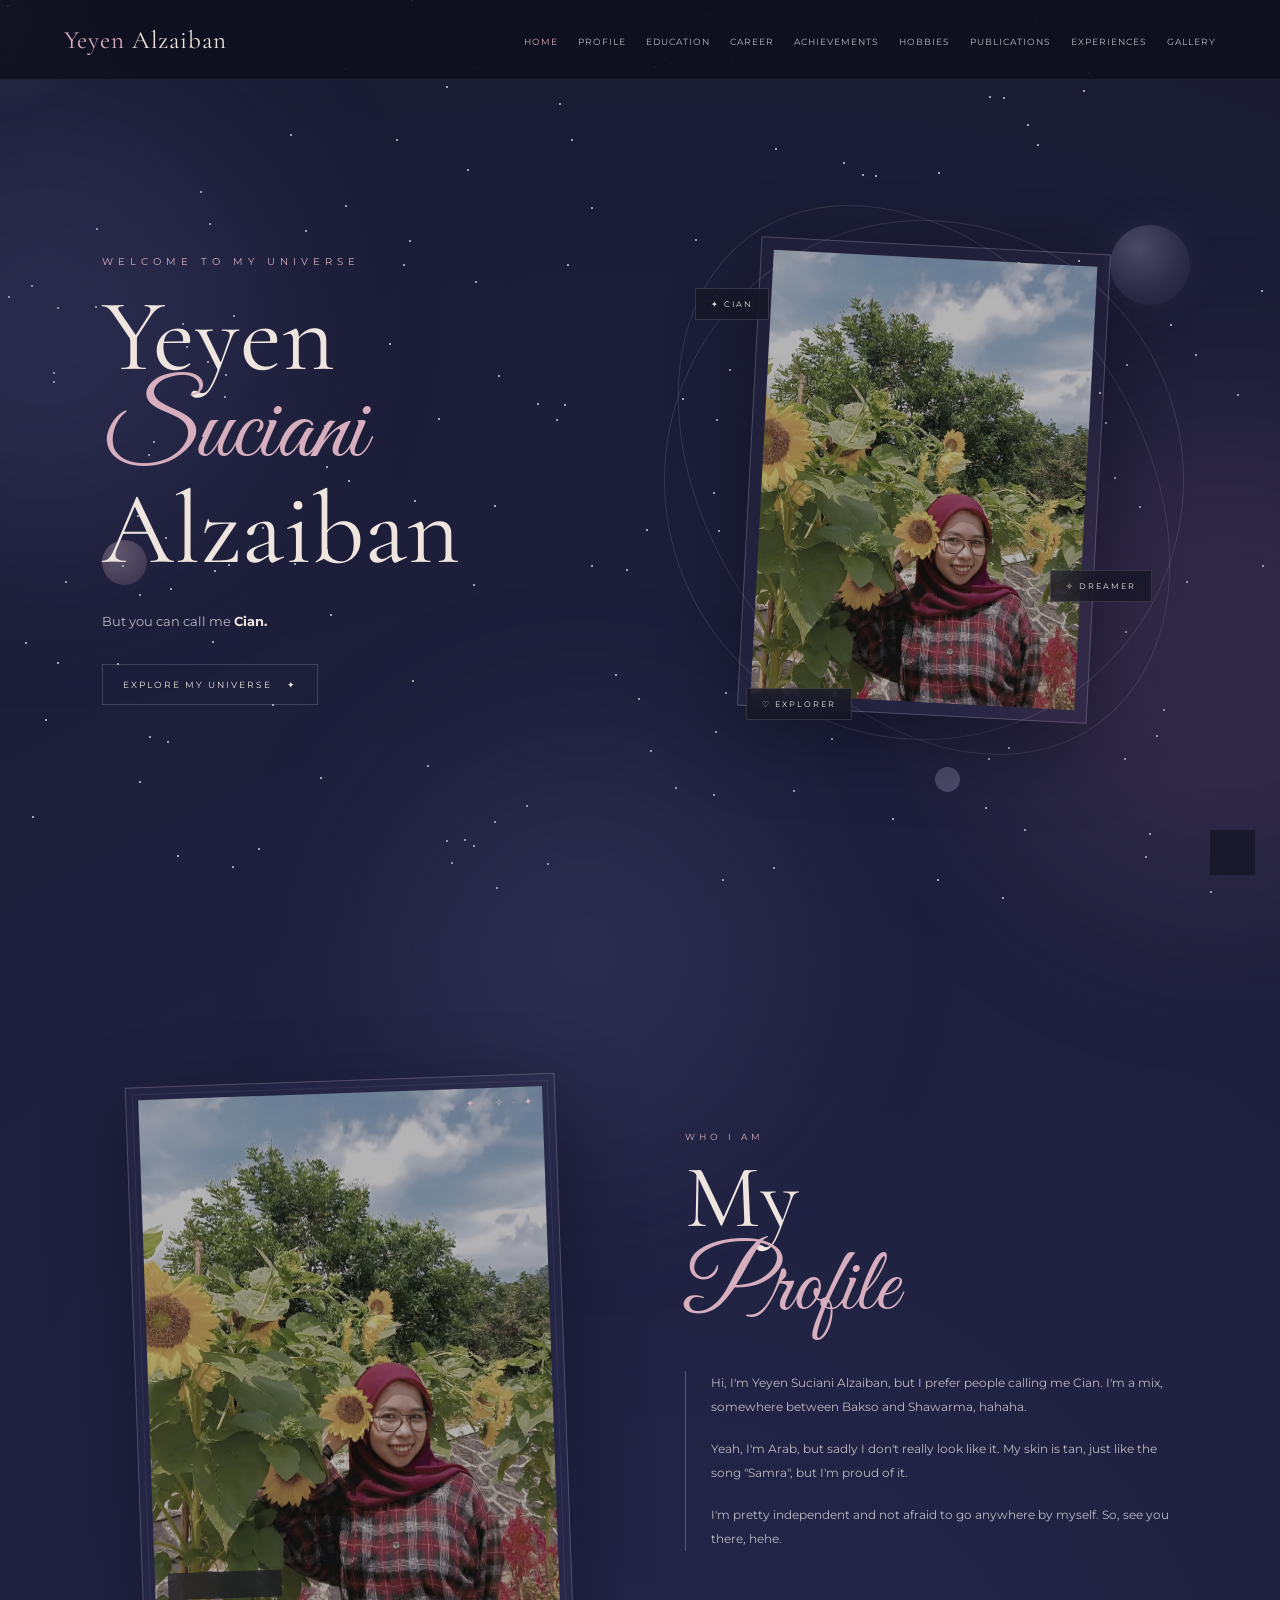
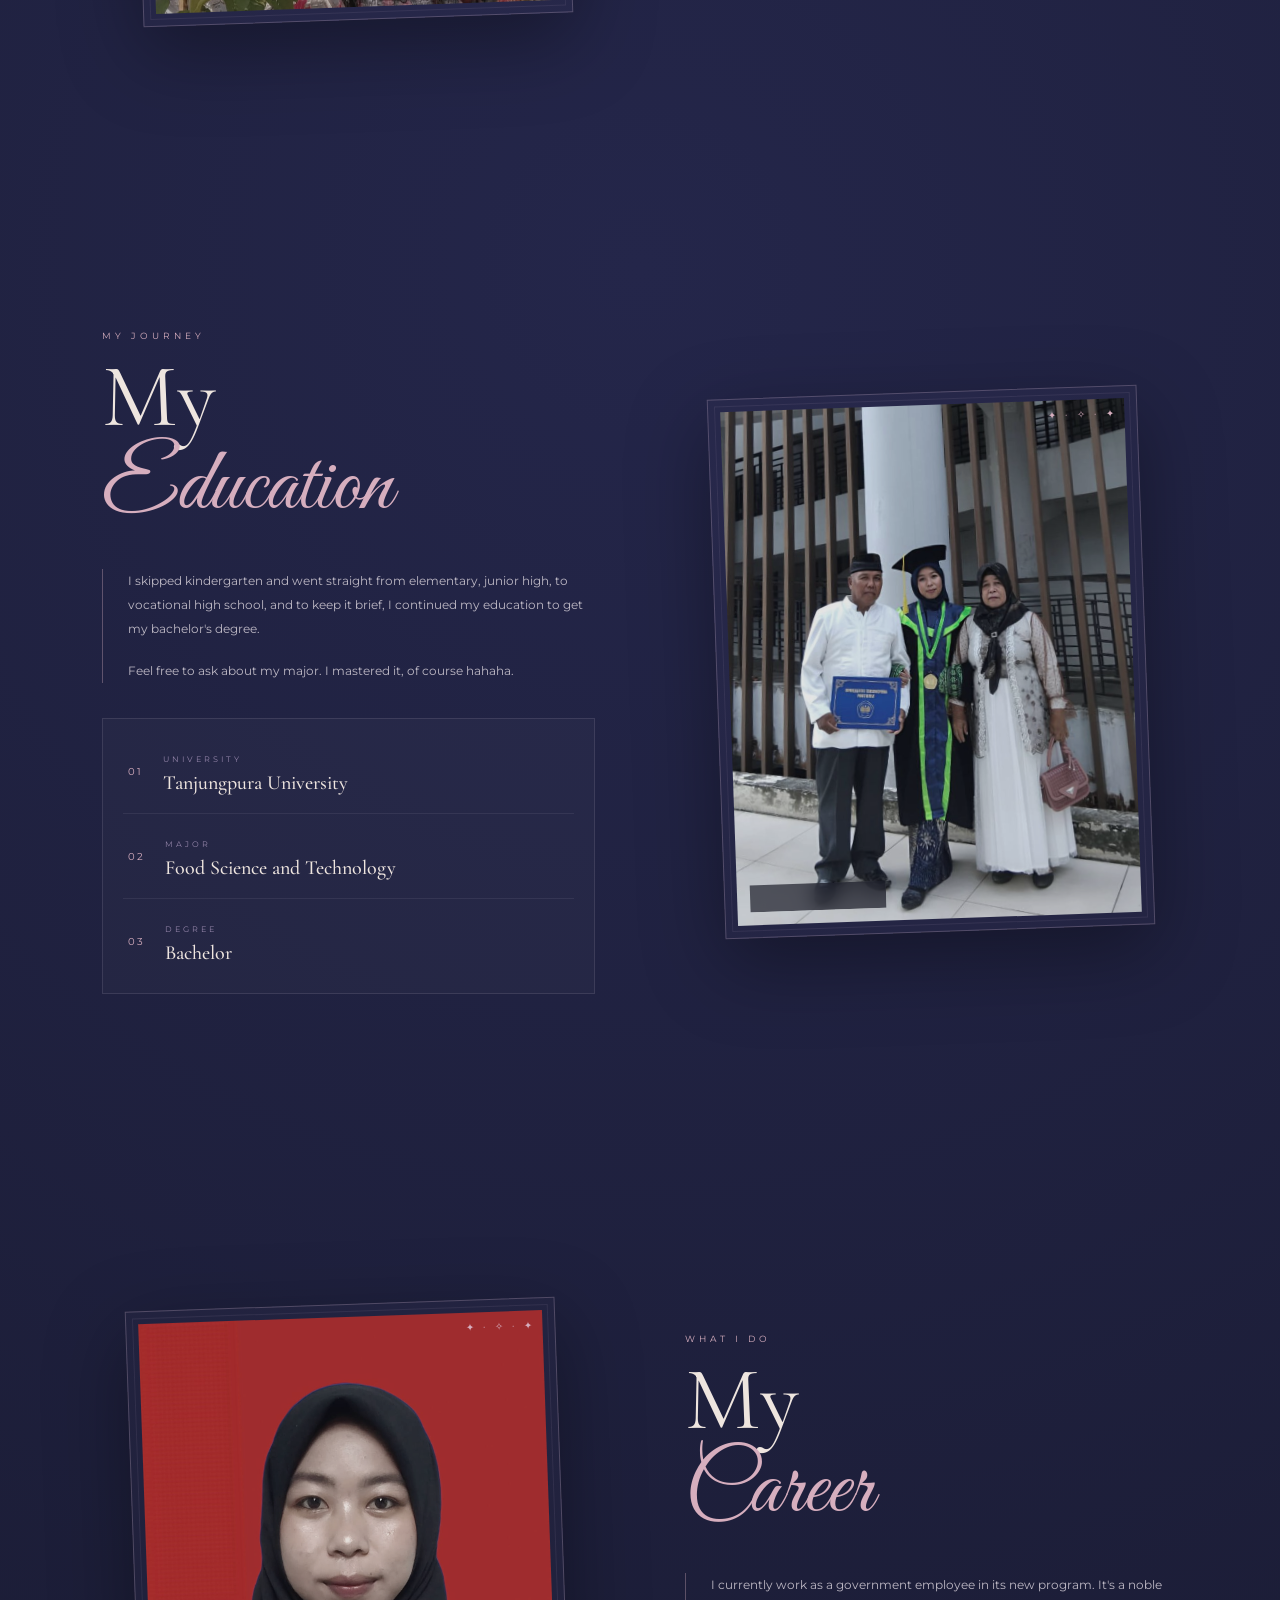
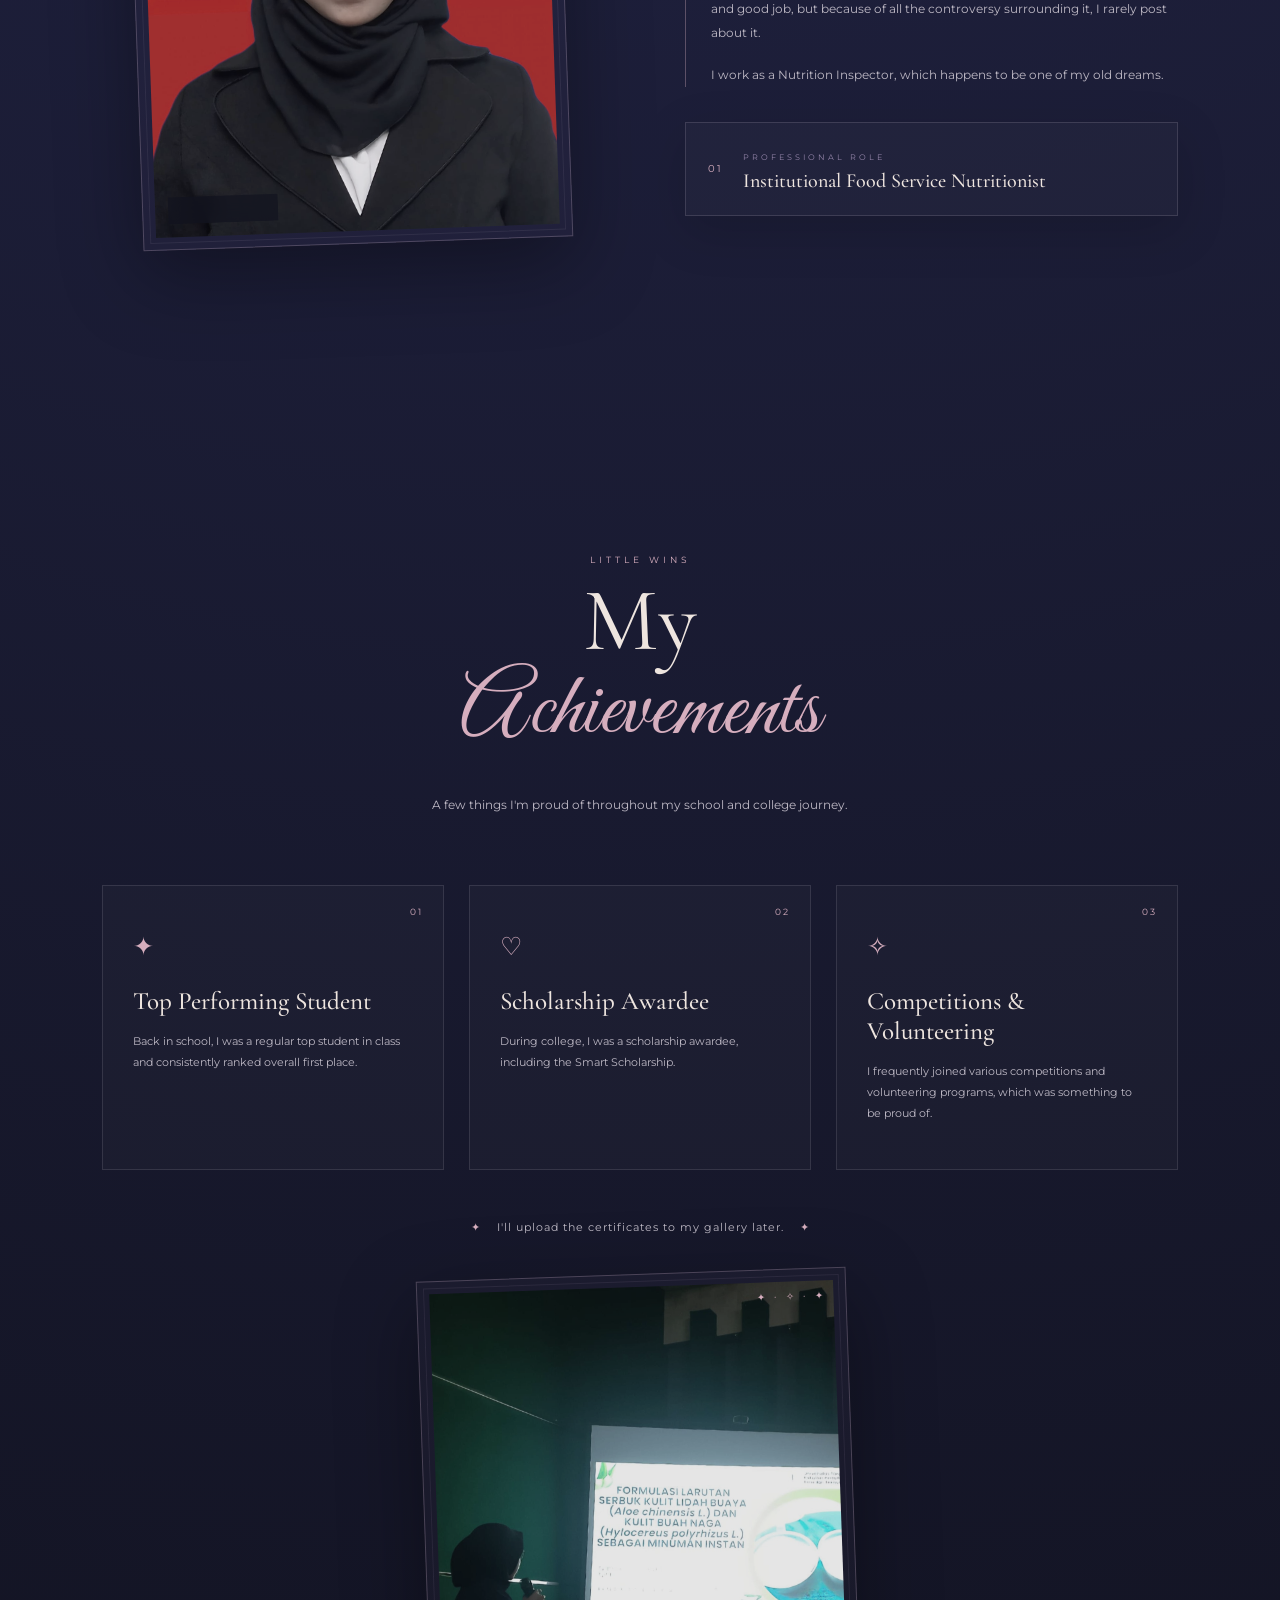
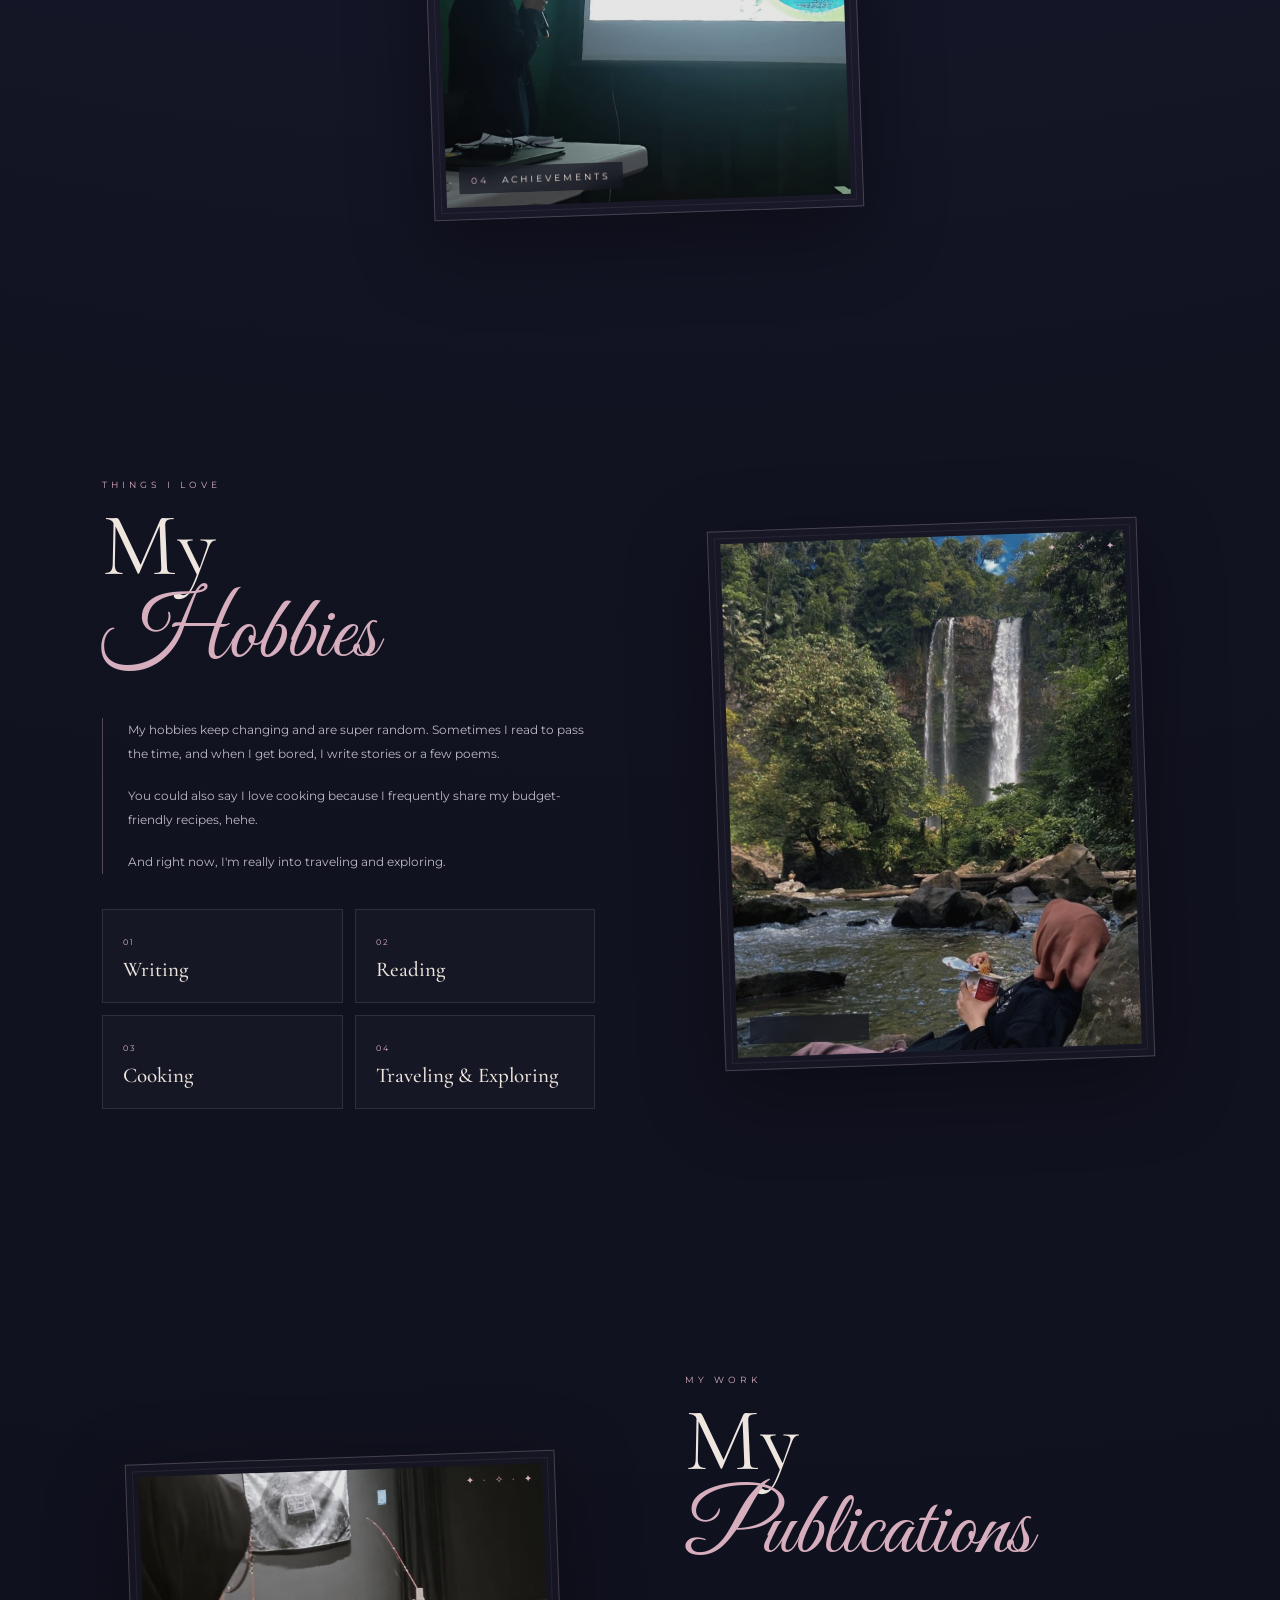
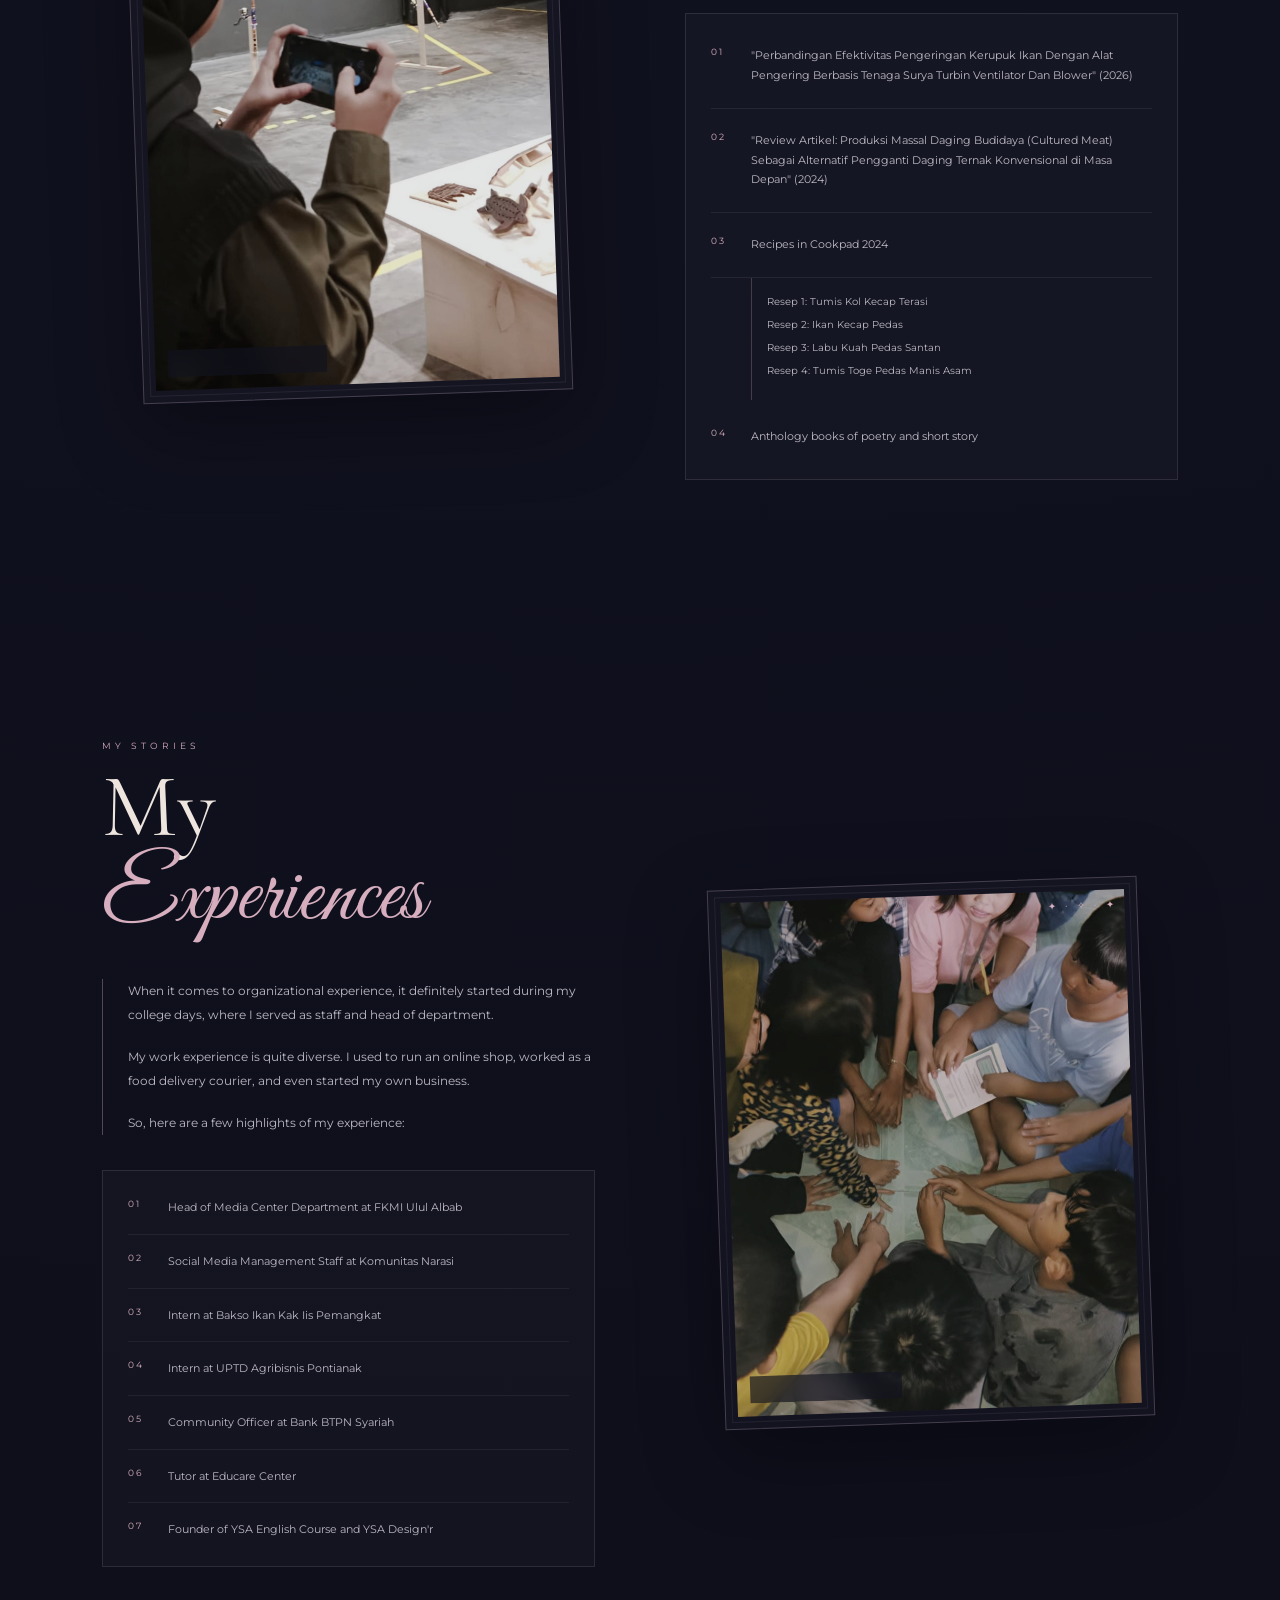
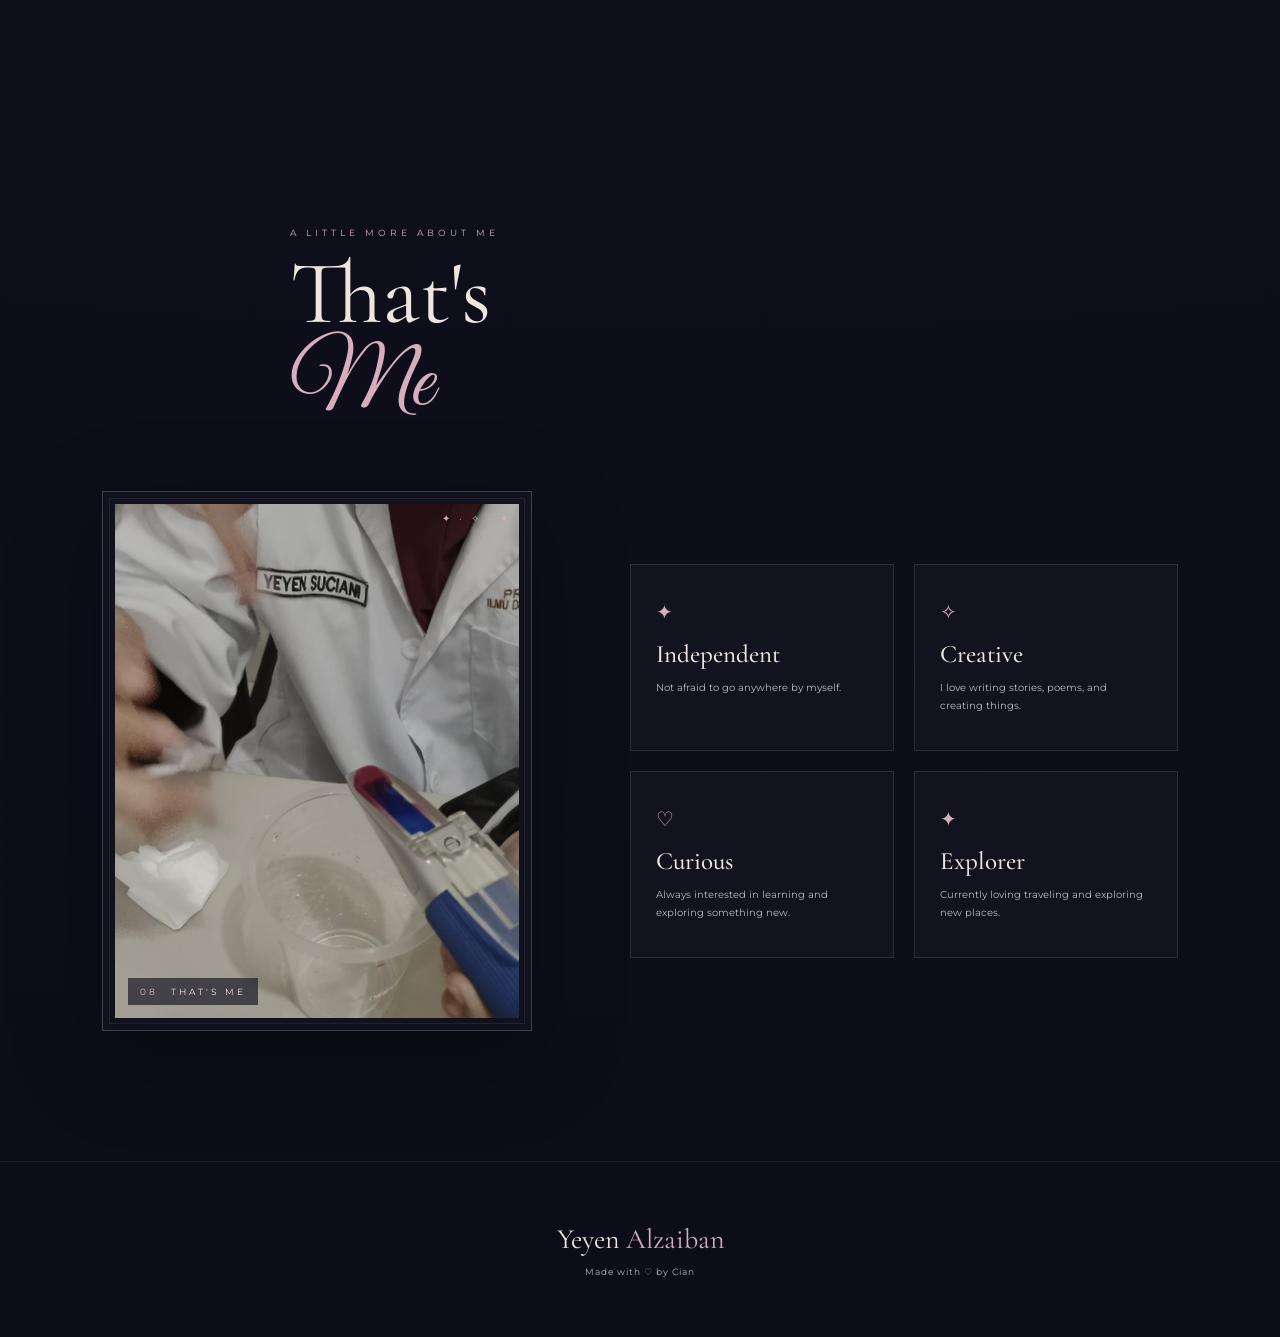
<file: index.html>
<!DOCTYPE html>
<html lang="en">

<head>
    <meta charset="UTF-8">
    <meta name="viewport" content="width=device-width, initial-scale=1.0">

    <title>Yeyen Suciani Alzaiban | My Galaxy</title>

    <link rel="stylesheet" href="style.css">

    <link rel="preconnect" href="https://fonts.googleapis.com">
    <link rel="preconnect" href="https://fonts.gstatic.com" crossorigin>

    <link href="https://fonts.googleapis.com/css2?family=Cormorant+Garamond:wght@400;500;600;700&family=Great+Vibes&family=Montserrat:wght@300;400;500;600&display=swap"
        rel="stylesheet">
</head>

<body>

    <!-- BACKGROUND -->
    <div id="stars"></div>
    <div id="shootingStars"></div>

    <div class="nebula nebula-one"></div>
    <div class="nebula nebula-two"></div>
    <div class="nebula nebula-three"></div>

    <div class="planet planet-one"></div>
    <div class="planet planet-two"></div>
    <div class="planet planet-three"></div>

    <div class="cursor-glow"></div>


    <!-- LOADER -->
    <div class="loader">
        <div class="loader-orbit">
            <div class="loader-star">✦</div>
        </div>
        <p>Entering Cian's universe...</p>
    </div>


    <!-- NAVBAR -->
    <nav class="navbar">

        <a href="#home" class="logo">
            <span>Yeyen</span> Alzaiban
        </a>

        <button class="menu-btn">☰</button>

        <ul>
            <li><a href="#home">Home</a></li>
            <li><a href="#profile">Profile</a></li>
            <li><a href="#education">Education</a></li>
            <li><a href="#career">Career</a></li>
            <li><a href="#achievements">Achievements</a></li>
            <li><a href="#hobbies">Hobbies</a></li>
            <li><a href="#publications">Publications</a></li>
            <li><a href="#experiences">Experiences</a></li>
            <li><a href="gallery.html">Gallery</a></li>
        </ul>

    </nav>


    <!-- =====================================================
         HOME
    ====================================================== -->

    <section class="hero" id="home">

        <div class="hero-content reveal-left">

            <p class="hero-small">
                WELCOME TO MY UNIVERSE
            </p>

            <h1>
                Yeyen
                <span>Suciani</span>
                Alzaiban
            </h1>

            <p class="hero-text">
                But you can call me
                <strong>Cian.</strong>
            </p>

            <a href="#profile" class="hero-button">
                Explore My Universe
                <span>✦</span>
            </a>

        </div>


        <div class="hero-visual reveal-right">

            <div class="hero-orbit orbit-one"></div>
            <div class="hero-orbit orbit-two"></div>

            <div class="hero-photo">

                <img src="foto-profil.jpg" alt="Yeyen Suciani Alzaiban">

            </div>

            <div class="floating-card card-one">
                ✦ CIAN
            </div>

            <div class="floating-card card-two">
                ✧ DREAMER
            </div>

            <div class="floating-card card-three">
                ♡ EXPLORER
            </div>

        </div>

    </section>



    <!-- =====================================================
         PROFILE
    ====================================================== -->

    <section class="section section-image-left" id="profile">

        <div class="section-image reveal-left">

            <div class="galaxy-frame">

                <img src="foto-profil.jpg" alt="Profile">

                <div class="frame-stars">
                    ✦ · ✧ · ✦
                </div>

                <div class="frame-caption">
                    <span>01</span>
                    PROFILE
                </div>

            </div>

        </div>


        <div class="section-content reveal-right">

            <p class="section-label">
                WHO I AM
            </p>

            <h2>
                My
                <span>Profile</span>
            </h2>


            <div class="text-frame">

                <p>
                    Hi, I'm Yeyen Suciani Alzaiban, but I prefer
                    people calling me Cian. I'm a mix, somewhere
                    between Bakso and Shawarma, hahaha.
                </p>

                <p>
                    Yeah, I'm Arab, but sadly I don't really look
                    like it. My skin is tan, just like the song
                    "Samra", but I'm proud of it.
                </p>

                <p>
                    I'm pretty independent and not afraid to go
                    anywhere by myself. So, see you there, hehe.
                </p>

            </div>

        </div>

    </section>



    <!-- =====================================================
         EDUCATION
    ====================================================== -->

    <section class="section section-image-right" id="education">

        <div class="section-content reveal-left">

            <p class="section-label">
                MY JOURNEY
            </p>

            <h2>
                My
                <span>Education</span>
            </h2>


            <div class="text-frame">

                <p>
                    I skipped kindergarten and went straight from
                    elementary, junior high, to vocational high school,
                    and to keep it brief, I continued my education to
                    get my bachelor's degree.
                </p>

                <p>
                    Feel free to ask about my major. I mastered it,
                    of course hahaha.
                </p>

            </div>


            <div class="info-frame">

                <div class="info-row">
                    <span>01</span>
                    <div>
                        <small>UNIVERSITY</small>
                        <h3>Tanjungpura University</h3>
                    </div>
                </div>

                <div class="info-row">
                    <span>02</span>
                    <div>
                        <small>MAJOR</small>
                        <h3>Food Science and Technology</h3>
                    </div>
                </div>

                <div class="info-row">
                    <span>03</span>
                    <div>
                        <small>DEGREE</small>
                        <h3>Bachelor</h3>
                    </div>
                </div>

            </div>

        </div>


        <div class="section-image reveal-right">

            <div class="galaxy-frame">

                <img src="foto-pendidikan.jpg" alt="Education">

                <div class="frame-stars">
                    ✦ · ✧ · ✦
                </div>

                <div class="frame-caption">
                    <span>02</span>
                    EDUCATION
                </div>

            </div>

        </div>

    </section>



    <!-- =====================================================
         CAREER
    ====================================================== -->

    <section class="section section-image-left" id="career">

        <div class="section-image reveal-left">

            <div class="galaxy-frame">

                <img src="foto-karir.jpg" alt="Career">

                <div class="frame-stars">
                    ✦ · ✧ · ✦
                </div>

                <div class="frame-caption">
                    <span>03</span>
                    CAREER
                </div>

            </div>

        </div>


        <div class="section-content reveal-right">

            <p class="section-label">
                WHAT I DO
            </p>

            <h2>
                My
                <span>Career</span>
            </h2>


            <div class="text-frame">

                <p>
                    I currently work as a government employee in
                    its new program. It's a noble and good job, but
                    because of all the controversy surrounding it,
                    I rarely post about it.
                </p>

                <p>
                    I work as a Nutrition Inspector, which happens
                    to be one of my old dreams.
                </p>

            </div>


            <div class="career-frame">

                <span class="frame-number">
                    01
                </span>

                <div>

                    <small>
                        PROFESSIONAL ROLE
                    </small>

                    <h3>
                        Institutional Food Service Nutritionist
                    </h3>

                </div>

            </div>

        </div>

    </section>



    <!-- =====================================================
         ACHIEVEMENTS
    ====================================================== -->

    <section class="section achievement-section" id="achievements">

        <div class="section-heading reveal">

            <p class="section-label">
                LITTLE WINS
            </p>

            <h2>
                My
                <span>Achievements</span>
            </h2>

            <p>
                A few things I'm proud of throughout my
                school and college journey.
            </p>

        </div>


        <div class="achievement-grid">


            <div class="achievement-card reveal">

                <span class="achievement-number">
                    01
                </span>

                <div class="achievement-icon">
                    ✦
                </div>

                <h3>
                    Top Performing Student
                </h3>

                <p>
                    Back in school, I was a regular top student
                    in class and consistently ranked overall
                    first place.
                </p>

            </div>


            <div class="achievement-card reveal">

                <span class="achievement-number">
                    02
                </span>

                <div class="achievement-icon">
                    ♡
                </div>

                <h3>
                    Scholarship Awardee
                </h3>

                <p>
                    During college, I was a scholarship awardee,
                    including the Smart Scholarship.
                </p>

            </div>


            <div class="achievement-card reveal">

                <span class="achievement-number">
                    03
                </span>

                <div class="achievement-icon">
                    ✧
                </div>

                <h3>
                    Competitions & Volunteering
                </h3>

                <p>
                    I frequently joined various competitions
                    and volunteering programs, which was
                    something to be proud of.
                </p>

            </div>

        </div>


        <div class="certificate-message reveal">

            <span>✦</span>

            I'll upload the certificates to my gallery later.

            <span>✦</span>

        </div>


        <div class="achievement-photo reveal">

            <div class="galaxy-frame">

                <img src="foto-pencapaian.jpg" alt="Achievements">

                <div class="frame-stars">
                    ✦ · ✧ · ✦
                </div>

                <div class="frame-caption">
                    <span>04</span>
                    ACHIEVEMENTS
                </div>

            </div>

        </div>

    </section>



    <!-- =====================================================
         HOBBIES
    ====================================================== -->

    <section class="section section-image-right" id="hobbies">

        <div class="section-content reveal-left">

            <p class="section-label">
                THINGS I LOVE
            </p>

            <h2>
                My
                <span>Hobbies</span>
            </h2>


            <div class="text-frame">

                <p>
                    My hobbies keep changing and are super random.
                    Sometimes I read to pass the time, and when I
                    get bored, I write stories or a few poems.
                </p>

                <p>
                    You could also say I love cooking because I
                    frequently share my budget-friendly recipes,
                    hehe.
                </p>

                <p>
                    And right now, I'm really into traveling
                    and exploring.
                </p>

            </div>


            <div class="hobby-frame">

                <div>
                    <span>01</span>
                    <h3>Writing</h3>
                </div>

                <div>
                    <span>02</span>
                    <h3>Reading</h3>
                </div>

                <div>
                    <span>03</span>
                    <h3>Cooking</h3>
                </div>

                <div>
                    <span>04</span>
                    <h3>Traveling & Exploring</h3>
                </div>

            </div>

        </div>


        <div class="section-image reveal-right">

            <div class="galaxy-frame">

                <img src="foto-hobi.jpg" alt="Hobbies">

                <div class="frame-stars">
                    ✦ · ✧ · ✦
                </div>

                <div class="frame-caption">
                    <span>05</span>
                    HOBBIES
                </div>

            </div>

        </div>

    </section>



    <!-- =====================================================
         PUBLICATIONS
    ====================================================== -->

    <section class="section section-image-left" id="publications">

        <div class="section-image reveal-left">

            <div class="galaxy-frame">

                <img src="foto-publication.jpg" alt="Publications">

                <div class="frame-stars">
                    ✦ · ✧ · ✦
                </div>

                <div class="frame-caption">
                    <span>06</span>
                    PUBLICATIONS
                </div>

            </div>

        </div>


        <div class="section-content reveal-right">

            <p class="section-label">
                MY WORK
            </p>

            <h2>
                My
                <span>Publications</span>
            </h2>


            <div class="publication-frame">


                <div class="publication-item">

                    <span>01</span>

                    <p>
                        "Perbandingan Efektivitas Pengeringan
                        Kerupuk Ikan Dengan Alat Pengering
                        Berbasis Tenaga Surya Turbin Ventilator
                        Dan Blower" (2026)
                    </p>

                </div>


                <div class="publication-item">

                    <span>02</span>

                    <p>
                        "Review Artikel: Produksi Massal Daging
                        Budidaya (Cultured Meat) Sebagai Alternatif
                        Pengganti Daging Ternak Konvensional
                        di Masa Depan" (2024)
                    </p>

                </div>


                <div class="publication-item">

                    <span>03</span>

                    <p>
                        Recipes in Cookpad 2024
                    </p>

                </div>


                <div class="recipe-box">

                    <p>
                        Resep 1: Tumis Kol Kecap Terasi
                    </p>

                    <p>
                        Resep 2: Ikan Kecap Pedas
                    </p>

                    <p>
                        Resep 3: Labu Kuah Pedas Santan
                    </p>

                    <p>
                        Resep 4: Tumis Toge Pedas Manis Asam
                    </p>

                </div>


                <div class="publication-item">

                    <span>04</span>

                    <p>
                        Anthology books of poetry and short story
                    </p>

                </div>

            </div>

        </div>

    </section>



    <!-- =====================================================
         EXPERIENCES
    ====================================================== -->

    <section class="section section-image-right" id="experiences">

        <div class="section-content reveal-left">

            <p class="section-label">
                MY STORIES
            </p>

            <h2>
                My
                <span>Experiences</span>
            </h2>


            <div class="text-frame">

                <p>
                    When it comes to organizational experience,
                    it definitely started during my college days,
                    where I served as staff and head of department.
                </p>

                <p>
                    My work experience is quite diverse. I used
                    to run an online shop, worked as a food delivery
                    courier, and even started my own business.
                </p>

                <p>
                    So, here are a few highlights of my experience:
                </p>

            </div>


            <div class="experience-frame">

                <div class="experience-item">
                    <span>01</span>
                    <p>
                        Head of Media Center Department at
                        FKMI Ulul Albab
                    </p>
                </div>

                <div class="experience-item">
                    <span>02</span>
                    <p>
                        Social Media Management Staff at
                        Komunitas Narasi
                    </p>
                </div>

                <div class="experience-item">
                    <span>03</span>
                    <p>
                        Intern at Bakso Ikan Kak Iis Pemangkat
                    </p>
                </div>

                <div class="experience-item">
                    <span>04</span>
                    <p>
                        Intern at UPTD Agribisnis Pontianak
                    </p>
                </div>

                <div class="experience-item">
                    <span>05</span>
                    <p>
                        Community Officer at Bank BTPN Syariah
                    </p>
                </div>

                <div class="experience-item">
                    <span>06</span>
                    <p>
                        Tutor at Educare Center
                    </p>
                </div>

                <div class="experience-item">
                    <span>07</span>
                    <p>
                        Founder of YSA English Course
                        and YSA Design'r
                    </p>
                </div>

            </div>

        </div>


        <div class="section-image reveal-right">

            <div class="galaxy-frame">

                <img src="foto-pengalaman.jpg" alt="Experiences">

                <div class="frame-stars">
                    ✦ · ✧ · ✦
                </div>

                <div class="frame-caption">
                    <span>07</span>
                    EXPERIENCES
                </div>

            </div>

        </div>

    </section>



    <!-- =====================================================
         THAT'S ME
    ====================================================== -->

    <section class="universe-section" id="skills">

        <div class="section-heading reveal">

            <p class="section-label">
                A LITTLE MORE ABOUT ME
            </p>

            <h2>
                That's
                <span>Me</span>
            </h2>

        </div>


        <div class="universe-content">

            <div class="galaxy-frame reveal-left">

                <img src="foto-skill.jpg" alt="That's Me">

                <div class="frame-stars">
                    ✦ · ✧ · ✦
                </div>

                <div class="frame-caption">
                    <span>08</span>
                    THAT'S ME
                </div>

            </div>


            <div class="skill-grid reveal-right">

                <div class="skill-card">

                    <span>✦</span>

                    <h3>
                        Independent
                    </h3>

                    <p>
                        Not afraid to go anywhere
                        by myself.
                    </p>

                </div>


                <div class="skill-card">

                    <span>✧</span>

                    <h3>
                        Creative
                    </h3>

                    <p>
                        I love writing stories,
                        poems, and creating things.
                    </p>

                </div>


                <div class="skill-card">

                    <span>♡</span>

                    <h3>
                        Curious
                    </h3>

                    <p>
                        Always interested in learning
                        and exploring something new.
                    </p>

                </div>


                <div class="skill-card">

                    <span>✦</span>

                    <h3>
                        Explorer
                    </h3>

                    <p>
                        Currently loving traveling
                        and exploring new places.
                    </p>

                </div>

            </div>

        </div>

    </section>



    <!-- FOOTER -->

    <footer>

        <div class="footer-logo">
            Yeyen <span>Alzaiban</span>
        </div>

        <p>
            Made with ♡ by Cian
        </p>

    </footer>


    <!-- MUSIC -->

    <audio id="music" src="musik.mp3" loop></audio>

    <button id="musicBtn" class="music-btn">
        ♫
    </button>


    <script src="script.js"></script>

</body>

</html>
</file>
<file: style.css>
:root {
    --bg: #121321;
    --bg-soft: #18192c;

    --purple: #b9a7c9;
    --purple-soft: #9586aa;

    --pink: #d6aebe;
    --pink-soft: #c99eae;

    --cream: #eee5df;

    --text: #eee9ed;
    --text-soft: #bdb8c4;

    --border: rgba(225, 211, 225, .16);

    --shadow: 0 25px 80px rgba(0,0,0,.35);

    --serif: "Cormorant Garamond", serif;
    --sans: "Montserrat", sans-serif;
    --script: "Great Vibes", cursive;
}


/* RESET */

* {
    margin: 0;
    padding: 0;
    box-sizing: border-box;
}

html {
    scroll-behavior: smooth;
}

body {
    background:
        radial-gradient(
            circle at 50% 20%,
            #24264a 0%,
            #121321 45%,
            #0c0d18 100%
        );

    color: var(--text);

    font-family: var(--sans);

    overflow-x: hidden;
}


/* STARS */

#stars {
    position: fixed;
    inset: 0;

    pointer-events: none;

    z-index: 0;

    overflow: hidden;
}

.star {
    position: absolute;

    width: 2px;
    height: 2px;

    border-radius: 50%;

    background: rgba(255,255,255,.8);

    animation:
        twinkle 3s infinite ease-in-out;
}

@keyframes twinkle {

    0% {
        opacity: .2;
        transform: scale(.7);
    }

    50% {
        opacity: 1;
        transform: scale(1.4);
    }

    100% {
        opacity: .2;
        transform: scale(.7);
    }
}


/* SHOOTING STARS */

#shootingStars {
    position: fixed;
    inset: 0;

    pointer-events: none;

    z-index: 1;

    overflow: hidden;
}

.shooting-star {
    position: absolute;

    width: 100px;
    height: 1px;

    background:
        linear-gradient(
            90deg,
            transparent,
            rgba(255,255,255,.8)
        );

    transform: rotate(-35deg);

    animation:
        shoot 2s linear forwards;
}

@keyframes shoot {

    from {
        opacity: 0;
        transform:
            translate(0,0)
            rotate(-35deg);
    }

    20% {
        opacity: 1;
    }

    to {
        opacity: 0;

        transform:
            translate(-300px,300px)
            rotate(-35deg);
    }
}


/* NEBULA */

.nebula {
    position: fixed;

    border-radius: 50%;

    filter: blur(90px);

    pointer-events: none;

    z-index: 0;

    opacity: .25;
}

.nebula-one {
    width: 450px;
    height: 450px;

    left: -180px;
    top: 10%;

    background: #55578f;
}

.nebula-two {
    width: 500px;
    height: 500px;

    right: -200px;
    top: 45%;

    background: #6d496e;
}

.nebula-three {
    width: 400px;
    height: 400px;

    left: 30%;
    bottom: -250px;

    background: #4d507c;
}


/* PLANETS */

.planet {
    position: fixed;

    border-radius: 50%;

    pointer-events: none;

    z-index: 0;

    opacity: .35;
}

.planet-one {
    width: 80px;
    height: 80px;

    right: 7%;
    top: 25%;

    background:
        radial-gradient(
            circle at 35% 30%,
            #aaa4c2,
            #514d71 60%,
            #28273f
        );

    box-shadow:
        0 0 40px
        rgba(174,161,208,.25);
}

.planet-two {
    width: 45px;
    height: 45px;

    left: 8%;
    top: 60%;

    background:
        radial-gradient(
            circle at 35% 30%,
            #d6b6c7,
            #695064
        );
}

.planet-three {
    width: 25px;
    height: 25px;

    right: 25%;
    bottom: 12%;

    background: #9b91b7;
}


/* CURSOR */

.cursor-glow {
    position: fixed;

    width: 250px;
    height: 250px;

    border-radius: 50%;

    pointer-events: none;

    z-index: 2;

    transform:
        translate(-50%,-50%);

    background:
        radial-gradient(
            circle,
            rgba(183,163,202,.10),
            transparent 70%
        );
}


/* LOADER */

.loader {
    position: fixed;

    inset: 0;

    display: flex;

    align-items: center;
    justify-content: center;

    flex-direction: column;

    gap: 20px;

    background: #121321;

    z-index: 10000;

    transition: opacity .8s ease;
}

.loader-orbit {
    width: 80px;
    height: 80px;

    border:
        1px solid
        rgba(225,211,225,.3);

    border-radius: 50%;

    display: flex;

    align-items: center;
    justify-content: center;
}

.loader-star {
    color: var(--cream);
    font-size: 25px;
}

.loader p {
    color: var(--cream);
    font-size: 11px;
}


/* NAVBAR */

.navbar {
    position: fixed;

    top: 0;
    left: 0;

    width: 100%;
    height: 80px;

    padding: 0 5%;

    display: flex;

    align-items: center;
    justify-content: space-between;

    background:
        rgba(12,13,24,.72);

    backdrop-filter: blur(15px);

    border-bottom:
        1px solid
        rgba(225,211,225,.08);

    z-index: 1000;
}

.logo {
    text-decoration: none;

    color: var(--cream);

    font-family: var(--serif);

    font-size: 25px;

    letter-spacing: 1px;
}

.logo span {
    color: var(--pink);
}

.navbar ul {
    display: flex;

    align-items: center;

    gap: 20px;

    list-style: none;
}

.navbar ul a {
    color: var(--text-soft);

    text-decoration: none;

    font-size: 9px;

    letter-spacing: 1px;

    text-transform: uppercase;

    transition: .3s;
}

.navbar ul a:hover,
.navbar ul a.active {
    color: var(--pink);
}

.menu-btn {
    display: none;

    border: none;

    background: transparent;

    color: var(--cream);

    font-size: 25px;

    cursor: pointer;
}


/* HERO */

.hero {
    min-height: 100vh;

    padding:
        140px 8% 80px;

    display: grid;

    grid-template-columns: 1fr 1fr;

    align-items: center;

    gap: 60px;

    position: relative;

    z-index: 5;
}

.hero-small {
    color: var(--pink);

    font-size: 10px;

    letter-spacing: 5px;

    margin-bottom: 30px;
}

.hero h1 {
    font-family: var(--serif);

    font-weight: 400;

    font-size:
        clamp(70px,8vw,120px);

    line-height: .75;

    color: var(--cream);
}

.hero h1 span {
    display: block;

    font-family: var(--script);

    color: var(--pink);

    font-size: 1em;

    margin: 20px 0;
}

.hero-text {
    margin-top: 45px;

    color: var(--text-soft);

    font-size: 13px;
}

.hero-text strong {
    color: var(--cream);
}

.hero-button {
    display: inline-flex;

    align-items: center;

    gap: 15px;

    margin-top: 35px;

    padding:
        14px 20px;

    border:
        1px solid
        rgba(225,211,225,.2);

    color: var(--cream);

    text-decoration: none;

    font-size: 9px;

    letter-spacing: 2px;

    text-transform: uppercase;

    transition: .3s;
}

.hero-button:hover {
    border-color: var(--pink);

    transform:
        translateY(-4px);
}


/* HERO VISUAL */

.hero-visual {
    position: relative;

    min-height: 600px;

    display: flex;

    justify-content: center;

    align-items: center;
}

.hero-photo {
    width: 350px;
    height: 470px;

    position: relative;

    z-index: 3;

    padding: 12px;

    border:
        1px solid
        rgba(218,191,210,.25);

    background:
        rgba(164,140,166,.035);

    box-shadow: var(--shadow);

    transform: rotate(3deg);
}

.hero-photo img {
    width: 100%;
    height: 100%;

    object-fit: cover;

    filter:
        saturate(.72)
        contrast(.95)
        brightness(.92);
}

.hero-orbit {
    position: absolute;

    border:
        1px solid
        rgba(218,191,210,.15);

    border-radius: 50%;
}

.orbit-one {
    width: 520px;
    height: 520px;

    transform: rotate(25deg);
}

.orbit-two {
    width: 430px;
    height: 600px;

    transform: rotate(-35deg);
}


/* FLOATING CARDS */

.floating-card {
    position: absolute;

    padding:
        10px 15px;

    background:
        rgba(20,20,35,.7);

    border:
        1px solid
        rgba(225,211,225,.15);

    backdrop-filter: blur(10px);

    color: var(--cream);

    font-size: 8px;

    letter-spacing: 2px;

    z-index: 5;
}

.card-one {
    top: 18%;
    left: 5%;
}

.card-two {
    top: 65%;
    right: 5%;
}

.card-three {
    bottom: 10%;
    left: 15%;
}


/* SECTIONS */

.section {
    position: relative;

    z-index: 5;

    min-height: 100vh;

    padding:
        130px 8%;

    display: grid;

    grid-template-columns: 1fr 1fr;

    align-items: center;

    gap: 90px;
}

.section-image {
    display: flex;

    justify-content: center;
}


/* GALAXY FRAME */

.galaxy-frame {
    width: min(100%,430px);

    height: 540px;

    position: relative;

    padding: 12px;

    border:
        1px solid
        rgba(218,191,210,.25);

    background:
        rgba(164,140,166,.035);

    box-shadow: var(--shadow);

    transform: rotate(-2deg);

    transition: .5s;
}

.galaxy-frame:hover {
    transform:
        rotate(0deg)
        translateY(-12px);

    border-color:
        rgba(218,184,207,.45);

    box-shadow:
        0 30px 90px rgba(0,0,0,.45),
        0 0 40px
        rgba(194,157,185,.08);
}

.galaxy-frame::before {
    content: "";

    position: absolute;

    inset: 6px;

    border:
        1px solid
        rgba(224,205,221,.08);

    pointer-events: none;
}

.galaxy-frame img {
    width: 100%;
    height: 100%;

    object-fit: cover;

    filter:
        saturate(.72)
        contrast(.95)
        brightness(.92);
}

.frame-stars {
    position: absolute;

    top: 20px;
    right: 20px;

    color: var(--pink);

    font-size: 10px;

    letter-spacing: 3px;
}

.frame-caption {
    position: absolute;

    bottom: 25px;
    left: 25px;

    font-size: 9px;

    letter-spacing: 3px;

    color: var(--cream);

    background:
        rgba(16,17,30,.65);

    padding:
        8px 12px;

    backdrop-filter: blur(10px);
}

.frame-caption span {
    color: var(--pink);

    margin-right: 8px;
}


/* CONTENT */

.section-label {
    color: var(--pink);

    font-size: 9px;

    letter-spacing: 4px;

    margin-bottom: 20px;
}

.section-content h2,
.section-heading h2 {
    font-family: var(--serif);

    font-size:
        clamp(60px,7vw,100px);

    font-weight: 400;

    line-height: .8;

    color: var(--cream);

    margin-bottom: 45px;
}

.section-content h2 span,
.section-heading h2 span {
    display: block;

    color: var(--pink);

    font-family: var(--script);

    font-size: 1em;

    margin-top: 20px;
}


/* TEXT */

.text-frame {
    border-left:
        1px solid
        rgba(214,174,190,.35);

    padding-left: 25px;

    max-width: 620px;
}

.text-frame p {
    color: var(--text-soft);

    font-size: 12px;

    line-height: 2;

    margin-bottom: 18px;
}


/* GENERAL INFO FRAME */

.info-frame {
    margin-top: 35px;

    max-width: 600px;

    border:
        1px solid
        rgba(225,211,225,.12);

    background:
        rgba(255,255,255,.025);

    padding: 10px 20px;
}

.info-row {
    display: flex;

    gap: 20px;

    align-items: center;

    padding: 18px 5px;

    border-bottom:
        1px solid
        rgba(225,211,225,.08);
}

.info-row:last-child {
    border-bottom: none;
}

.info-row > span {
    color: var(--pink);

    font-size: 10px;

    letter-spacing: 2px;
}

.info-row small,
.career-frame small {
    color: var(--purple-soft);

    font-size: 8px;

    letter-spacing: 3px;
}

.info-row h3,
.career-frame h3 {
    margin-top: 5px;

    color: var(--cream);

    font-family: var(--serif);

    font-size: 20px;

    font-weight: 500;
}


/* CAREER */

.career-frame {
    display: flex;

    align-items: center;

    gap: 20px;

    margin-top: 35px;

    padding: 22px;

    max-width: 600px;

    border:
        1px solid
        rgba(225,211,225,.15);

    background:
        rgba(255,255,255,.025);

    box-shadow:
        0 15px 50px
        rgba(0,0,0,.15);
}

.frame-number {
    color: var(--pink);

    font-size: 10px;

    letter-spacing: 2px;
}


/* ACHIEVEMENTS */

.achievement-section {
    display: block;

    min-height: auto;

    text-align: center;
}

.section-heading {
    max-width: 700px;

    margin:
        0 auto 70px;
}

.section-heading > p:last-child {
    color: var(--text-soft);

    font-size: 12px;

    line-height: 1.8;
}

.achievement-grid {
    max-width: 1200px;

    margin: auto;

    display: grid;

    grid-template-columns:
        repeat(3,1fr);

    gap: 25px;
}

.achievement-card {
    position: relative;

    padding: 45px 30px;

    text-align: left;

    min-height: 280px;

    border:
        1px solid
        rgba(225,211,225,.13);

    background:
        rgba(255,255,255,.025);

    transition: .5s;
}

.achievement-card:hover {
    transform:
        translateY(-10px);

    border-color:
        rgba(218,184,207,.4);
}

.achievement-number {
    position: absolute;

    top: 20px;
    right: 20px;

    color: var(--pink);

    font-size: 9px;

    letter-spacing: 2px;
}

.achievement-icon {
    color: var(--pink);

    font-size: 25px;

    margin-bottom: 25px;
}

.achievement-card h3 {
    font-family: var(--serif);

    color: var(--cream);

    font-size: 25px;

    font-weight: 500;

    margin-bottom: 15px;
}

.achievement-card p {
    color: var(--text-soft);

    font-size: 11px;

    line-height: 1.9;
}

.certificate-message {
    margin:
        50px auto 30px;

    color: var(--text-soft);

    font-size: 11px;

    letter-spacing: 1px;
}

.certificate-message span {
    color: var(--pink);

    margin:
        0 12px;
}

.achievement-photo {
    display: flex;

    justify-content: center;

    margin-top: 40px;
}


/* HOBBIES */

.hobby-frame {
    display: grid;

    grid-template-columns:
        repeat(2,1fr);

    gap: 12px;

    margin-top: 35px;

    max-width: 600px;
}

.hobby-frame > div {
    padding: 20px;

    border:
        1px solid
        rgba(225,211,225,.12);

    background:
        rgba(255,255,255,.025);

    transition: .4s;
}

.hobby-frame > div:hover {
    transform:
        translateY(-5px);

    border-color:
        rgba(218,184,207,.4);
}

.hobby-frame span {
    color: var(--pink);

    font-size: 8px;

    letter-spacing: 2px;
}

.hobby-frame h3 {
    color: var(--cream);

    font-family: var(--serif);

    font-size: 21px;

    font-weight: 500;

    margin-top: 8px;
}


/* PUBLICATIONS */

.publication-frame {
    max-width: 650px;

    border:
        1px solid
        rgba(225,211,225,.12);

    background:
        rgba(255,255,255,.025);

    padding:
        10px 25px;
}

.publication-item {
    display: flex;

    gap: 20px;

    padding:
        22px 0;

    border-bottom:
        1px solid
        rgba(225,211,225,.08);
}

.publication-item:last-child {
    border-bottom: none;
}

.publication-item > span {
    color: var(--pink);

    font-size: 9px;

    letter-spacing: 2px;

    min-width: 20px;
}

.publication-item p {
    color: var(--text-soft);

    font-size: 11px;

    line-height: 1.8;
}

.recipe-box {
    margin:
        0 0 5px 40px;

    padding:
        15px;

    border-left:
        1px solid
        rgba(214,174,190,.25);
}

.recipe-box p {
    color: var(--text-soft);

    font-size: 10px;

    line-height: 1.8;

    margin-bottom: 5px;
}


/* EXPERIENCES */

.experience-frame {
    margin-top: 35px;

    max-width: 650px;

    border:
        1px solid
        rgba(225,211,225,.12);

    background:
        rgba(255,255,255,.025);

    padding:
        10px 25px;
}

.experience-item {
    display: flex;

    gap: 20px;

    padding:
        17px 0;

    border-bottom:
        1px solid
        rgba(225,211,225,.07);
}

.experience-item:last-child {
    border-bottom: none;
}

.experience-item span {
    color: var(--pink);

    font-size: 9px;

    letter-spacing: 2px;

    min-width: 20px;
}

.experience-item p {
    color: var(--text-soft);

    font-size: 11px;

    line-height: 1.7;
}


/* THAT'S ME */

.universe-section {
    position: relative;

    z-index: 5;

    padding:
        130px 8%;

    min-height: 100vh;
}

.universe-content {
    display: grid;

    grid-template-columns:
        .9fr 1.1fr;

    gap: 80px;

    align-items: center;

    max-width: 1200px;

    margin: auto;
}

.skill-grid {
    display: grid;

    grid-template-columns:
        repeat(2,1fr);

    gap: 20px;
}

.skill-card {
    padding:
        35px 25px;

    border:
        1px solid
        rgba(225,211,225,.12);

    background:
        rgba(255,255,255,.025);
}

.skill-card > span {
    color: var(--pink);

    font-size: 20px;
}

.skill-card h3 {
    color: var(--cream);

    font-family: var(--serif);

    font-size: 25px;

    font-weight: 500;

    margin:
        15px 0 10px;
}

.skill-card p {
    color: var(--text-soft);

    font-size: 10px;

    line-height: 1.8;
}


/* FOOTER */

footer {
    position: relative;

    z-index: 5;

    padding:
        60px 5%;

    text-align: center;

    border-top:
        1px solid
        rgba(225,211,225,.08);
}

.footer-logo {
    color: var(--cream);

    font-family: var(--serif);

    font-size: 28px;
}

.footer-logo span {
    color: var(--pink);
}

footer p {
    margin-top: 10px;

    color: var(--text-soft);

    font-size: 9px;

    letter-spacing: 1px;
}


/* MUSIC */

.music-btn {
    position: fixed;

    right: 25px;
    bottom: 25px;

    width: 45px;
    height: 45px;

    border-radius: 50%;

    border:
        1px solid
        rgba(225,211,225,.2);

    background:
        rgba(20,20,35,.7);

    color: var(--cream);

    cursor: pointer;

    z-index: 999;

    backdrop-filter: blur(10px);
}


/* REVEAL */

.reveal {
    opacity: 0;

    transform:
        translateY(30px);

    transition:
        opacity .8s ease,
        transform .8s ease;
}

.reveal-left {
    opacity: 0;

    transform:
        translateX(-50px);

    transition:
        opacity .8s ease,
        transform .8s ease;
}

.reveal-right {
    opacity: 0;

    transform:
        translateX(50px);

    transition:
        opacity .8s ease,
        transform .8s ease;
}

.reveal.active,
.reveal-left.active,
.reveal-right.active {
    opacity: 1;

    transform:
        translate(0);
}


/* =====================================
   TABLET
===================================== */

@media (max-width: 1000px) {

    .navbar ul {
        gap: 12px;
    }

    .hero,
    .section,
    .universe-content {
        grid-template-columns: 1fr;
    }

    .hero {
        text-align: center;

        padding:
            140px 6% 80px;
    }

    .hero-visual {
        min-height: 500px;
    }

    .section {
        padding:
            100px 6%;

        gap: 60px;
    }

    .section-image {
        order: 2;
    }

    .section-content {
        order: 1;
    }

    .achievement-grid {
        grid-template-columns:
            repeat(2,1fr);
    }

}


/* =====================================
   MOBILE
===================================== */

@media (max-width: 650px) {

    .navbar {
        height: 70px;
    }

    .menu-btn {
        display: block;
    }

    .navbar ul {
        position: absolute;

        top: 70px;
        left: 0;

        width: 100%;

        display: none;

        flex-direction: column;

        align-items: center;

        gap: 20px;

        padding: 25px;

        background:
            rgba(12,13,24,.97);
    }

    .navbar ul.open {
        display: flex;
    }

    .logo {
        font-size: 22px;
    }

    .hero {
        padding:
            130px 6% 70px;
    }

    .hero h1 {
        font-size: 75px;
    }

    .hero-visual {
        min-height: 430px;
    }

    .hero-photo {
        width: 260px;
        height: 350px;
    }

    .hero-orbit.orbit-one {
        width: 350px;
        height: 350px;
    }

    .hero-orbit.orbit-two {
        width: 300px;
        height: 430px;
    }

    .floating-card {
        font-size: 7px;
    }

    .section {
        padding:
            100px 6%;

        min-height: auto;
    }

    .section-content h2,
    .section-heading h2 {
        font-size: 70px;
    }

    .galaxy-frame {
        height: 450px;
    }

    .achievement-grid {
        grid-template-columns: 1fr;
    }

    .hobby-frame,
    .skill-grid {
        grid-template-columns: 1fr;
    }

    .universe-section {
        padding:
            100px 6%;
    }

    .info-row h3 {
        font-size: 18px;
    }

    .publication-frame,
    .experience-frame {
        padding:
            10px 15px;
    }

}


/* REDUCED MOTION */

@media (prefers-reduced-motion: reduce) {

    * {
        animation-duration:
            .01ms !important;

        transition-duration:
            .01ms !important;

        scroll-behavior:
            auto !important;
    }

}
</file>
